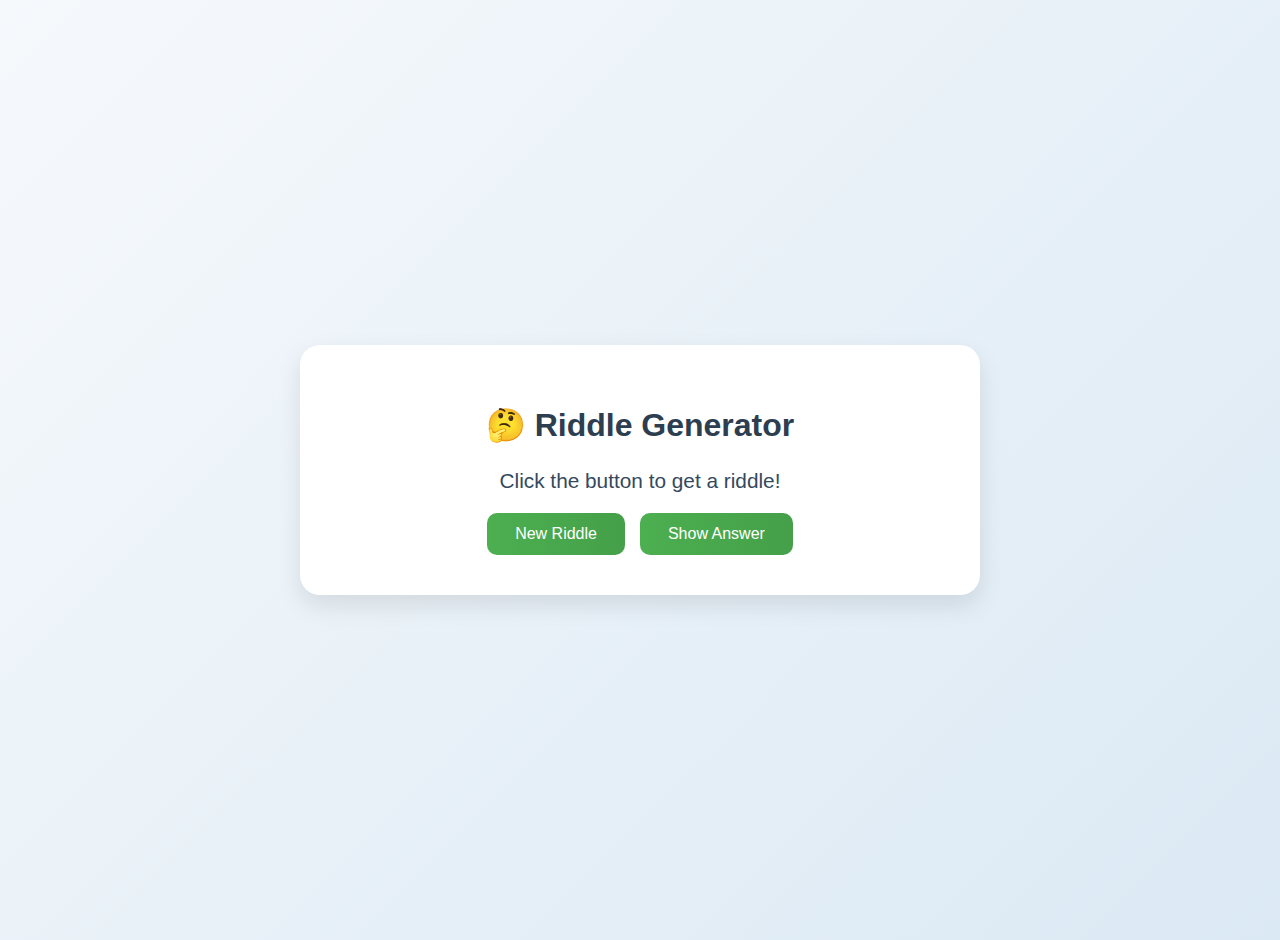
<file: webapp.html>
<!DOCTYPE html>
<html lang="en">
<head>
  <meta charset="UTF-8">
  <meta name="viewport" content="width=device-width, initial-scale=1.0">
  <title>Riddle Generator</title>
  <style>
    body {
      font-family: 'Segoe UI', Tahoma, Geneva, Verdana, sans-serif;
      background: linear-gradient(135deg, #f6f9fc, #dbe9f4);
      display: flex;
      align-items: center;
      justify-content: center;
      height: 100vh;
      margin: 0;
      padding: 20px;
    }

    .container {
      background-color: white;
      padding: 40px;
      border-radius: 20px;
      box-shadow: 0 10px 25px rgba(0, 0, 0, 0.1);
      max-width: 600px;
      width: 100%;
      text-align: center;
    }

    h1 {
      font-size: 2rem;
      margin-bottom: 25px;
      color: #2c3e50;
    }

    #riddle-question {
      font-size: 1.3rem;
      margin-bottom: 20px;
      color: #34495e;
    }

    #riddle-answer {
      font-size: 1.1rem;
      color: #7f8c8d;
      margin-bottom: 30px;
      display: none;
      transition: opacity 0.4s ease-in-out;
    }

    .btn-group {
      display: flex;
      justify-content: center;
      gap: 15px;
    }

    button {
      background: linear-gradient(to right, #4CAF50, #45a049);
      color: white;
      padding: 12px 28px;
      font-size: 1rem;
      border: none;
      border-radius: 10px;
      cursor: pointer;
      transition: transform 0.2s, background-color 0.3s ease;
    }

    button:hover {
      transform: scale(1.05);
      background-color: #388e3c;
    }
  </style>
</head>
<body>
  <div class="container">
    <h1>🤔 Riddle Generator</h1>
    <div id="riddle-question">Click the button to get a riddle!</div>
    <div id="riddle-answer"></div>
    <div class="btn-group">
      <button onclick="generateRiddle()">New Riddle</button>
      <button onclick="showAnswer()">Show Answer</button>
    </div>
  </div>

  <script>
    const riddles = [
      { question: "What has to be broken before you can use it?", answer: "An egg." },
      { question: "I’m tall when I’m young, and I’m short when I’m old. What am I?", answer: "A candle." },
      { question: "What month of the year has 28 days?", answer: "All of them." },
      { question: "What is full of holes but still holds water?", answer: "A sponge." },
      { question: "What question can you never answer yes to?", answer: "Are you asleep yet?" },
      { question: "What goes up but never comes down?", answer: "Your age." },
      { question: "I have branches, but no fruit, trunk or leaves. What am I?", answer: "A bank." },
      { question: "The more of me you take, the more you leave behind. What am I?", answer: "Footsteps." }
    ];

    let availableRiddles = [...riddles];

    function generateRiddle() {
      const riddleElement = document.getElementById("riddle-question");
      const answerElement = document.getElementById("riddle-answer");

      if (availableRiddles.length === 0) {
        availableRiddles = [...riddles]; // Reset if all have been shown
      }

      const randomIndex = Math.floor(Math.random() * availableRiddles.length);
      const selectedRiddle = availableRiddles.splice(randomIndex, 1)[0];

      riddleElement.textContent = selectedRiddle.question;
      answerElement.textContent = selectedRiddle.answer;
      answerElement.style.display = "none";
      answerElement.style.opacity = 0;
    }

    function showAnswer() {
      const answerElement = document.getElementById("riddle-answer");
      answerElement.style.display = "block";
      setTimeout(() => {
        answerElement.style.opacity = 1;
      }, 10);
    }
  </script>
</body>
</html>
</file>
